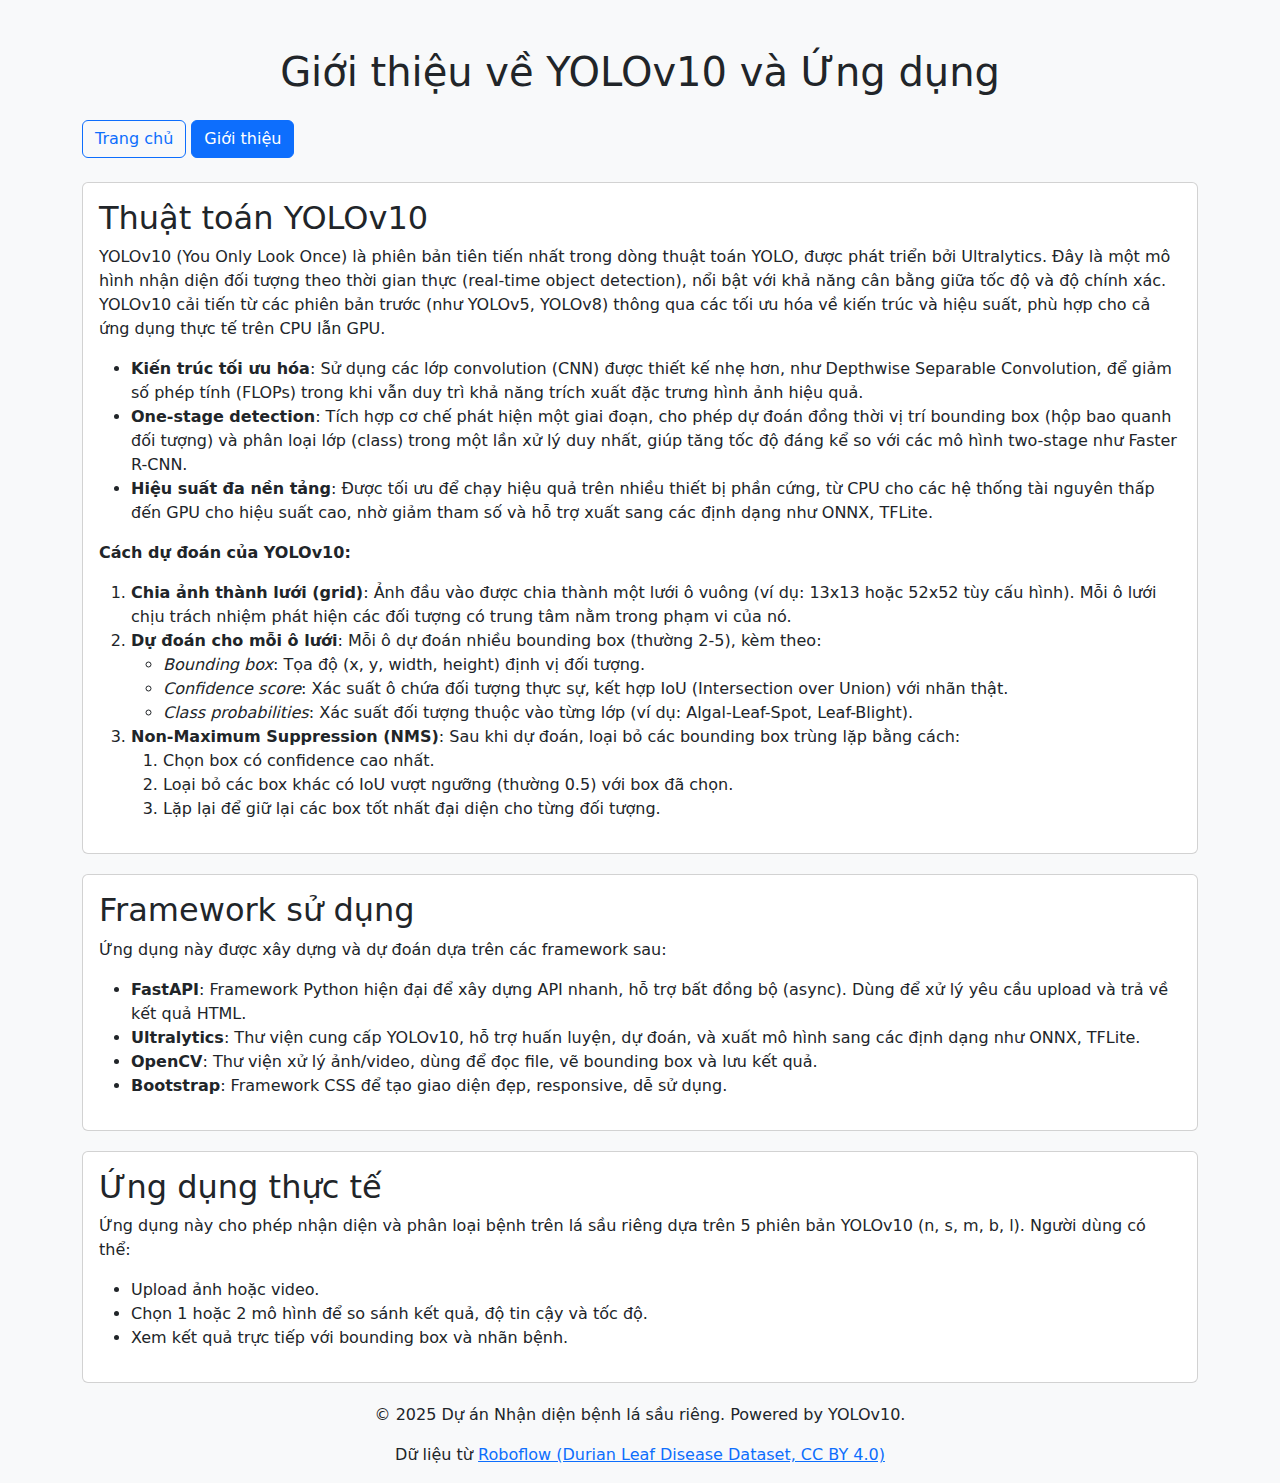
<file: templates/about.html>
<!DOCTYPE html>
<html lang="en">
<head>
    <meta charset="UTF-8">
    <meta name="viewport" content="width=device-width, initial-scale=1.0">
    <title>Giới thiệu - YOLOv10</title>
    <link href="https://cdn.jsdelivr.net/npm/bootstrap@5.3.0/dist/css/bootstrap.min.css" rel="stylesheet">
    <style>
        body { background-color: #f8f9fa; }
        .card { margin-bottom: 20px; }
    </style>
</head>
<body>
    <div class="container mt-5">
        <h1 class="text-center mb-4">Giới thiệu về YOLOv10 và Ứng dụng</h1>
        <nav class="mb-4">
            <a href="/" class="btn btn-outline-primary">Trang chủ</a>
            <a href="/about" class="btn btn-outline-primary active">Giới thiệu</a>
        </nav>

        <div class="row">
            <div class="col-md-12">
                <div class="card">
                    <div class="card-body">
                        <h2 class="card-title">Thuật toán YOLOv10</h2>
                        <p class="card-text">
                            YOLOv10 (You Only Look Once) là phiên bản tiên tiến nhất trong dòng thuật toán YOLO, được phát triển bởi Ultralytics. Đây là một mô hình nhận diện đối tượng theo thời gian thực (real-time object detection), nổi bật với khả năng cân bằng giữa tốc độ và độ chính xác. YOLOv10 cải tiến từ các phiên bản trước (như YOLOv5, YOLOv8) thông qua các tối ưu hóa về kiến trúc và hiệu suất, phù hợp cho cả ứng dụng thực tế trên CPU lẫn GPU.
                        </p>
                        <ul>
                            <li><strong>Kiến trúc tối ưu hóa</strong>: Sử dụng các lớp convolution (CNN) được thiết kế nhẹ hơn, như Depthwise Separable Convolution, để giảm số phép tính (FLOPs) trong khi vẫn duy trì khả năng trích xuất đặc trưng hình ảnh hiệu quả.</li>
                            <li><strong>One-stage detection</strong>: Tích hợp cơ chế phát hiện một giai đoạn, cho phép dự đoán đồng thời vị trí bounding box (hộp bao quanh đối tượng) và phân loại lớp (class) trong một lần xử lý duy nhất, giúp tăng tốc độ đáng kể so với các mô hình two-stage như Faster R-CNN.</li>
                            <li><strong>Hiệu suất đa nền tảng</strong>: Được tối ưu để chạy hiệu quả trên nhiều thiết bị phần cứng, từ CPU cho các hệ thống tài nguyên thấp đến GPU cho hiệu suất cao, nhờ giảm tham số và hỗ trợ xuất sang các định dạng như ONNX, TFLite.</li>
                        </ul>
                        <p><strong>Cách dự đoán của YOLOv10:</strong></p>
                        <ol>
                            <li><strong>Chia ảnh thành lưới (grid)</strong>: Ảnh đầu vào được chia thành một lưới ô vuông (ví dụ: 13x13 hoặc 52x52 tùy cấu hình). Mỗi ô lưới chịu trách nhiệm phát hiện các đối tượng có trung tâm nằm trong phạm vi của nó.</li>
                            <li><strong>Dự đoán cho mỗi ô lưới</strong>: Mỗi ô dự đoán nhiều bounding box (thường 2-5), kèm theo:
                                <ul>
                                    <li><em>Bounding box</em>: Tọa độ (x, y, width, height) định vị đối tượng.</li>
                                    <li><em>Confidence score</em>: Xác suất ô chứa đối tượng thực sự, kết hợp IoU (Intersection over Union) với nhãn thật.</li>
                                    <li><em>Class probabilities</em>: Xác suất đối tượng thuộc vào từng lớp (ví dụ: Algal-Leaf-Spot, Leaf-Blight).</li>
                                </ul>
                            </li>
                            <li><strong>Non-Maximum Suppression (NMS)</strong>: Sau khi dự đoán, loại bỏ các bounding box trùng lặp bằng cách:
                                <ol>
                                    <li>Chọn box có confidence cao nhất.</li>
                                    <li>Loại bỏ các box khác có IoU vượt ngưỡng (thường 0.5) với box đã chọn.</li>
                                    <li>Lặp lại để giữ lại các box tốt nhất đại diện cho từng đối tượng.</li>
                                </ol>
                            </li>
                        </ol>
                    </div>
                </div>

                <div class="card">
                    <div class="card-body">
                        <h2 class="card-title">Framework sử dụng</h2>
                        <p class="card-text">Ứng dụng này được xây dựng và dự đoán dựa trên các framework sau:</p>
                        <ul>
                            <li><strong>FastAPI</strong>: Framework Python hiện đại để xây dựng API nhanh, hỗ trợ bất đồng bộ (async). Dùng để xử lý yêu cầu upload và trả về kết quả HTML.</li>
                            <li><strong>Ultralytics</strong>: Thư viện cung cấp YOLOv10, hỗ trợ huấn luyện, dự đoán, và xuất mô hình sang các định dạng như ONNX, TFLite.</li>
                            <li><strong>OpenCV</strong>: Thư viện xử lý ảnh/video, dùng để đọc file, vẽ bounding box và lưu kết quả.</li>
                            <li><strong>Bootstrap</strong>: Framework CSS để tạo giao diện đẹp, responsive, dễ sử dụng.</li>
                        </ul>
                    </div>
                </div>

                <div class="card">
                    <div class="card-body">
                        <h2 class="card-title">Ứng dụng thực tế</h2>
                        <p class="card-text">
                            Ứng dụng này cho phép nhận diện và phân loại bệnh trên lá sầu riêng dựa trên 5 phiên bản YOLOv10 (n, s, m, b, l). Người dùng có thể:
                        </p>
                        <ul>
                            <li>Upload ảnh hoặc video.</li>
                            <li>Chọn 1 hoặc 2 mô hình để so sánh kết quả, độ tin cậy và tốc độ.</li>
                            <li>Xem kết quả trực tiếp với bounding box và nhãn bệnh.</li>
                        </ul>
                    </div>
                </div>
            </div>
        </div>
    </div>

    <footer class="text-center">
        <div class="container">
            <p>&copy; 2025 Dự án Nhận diện bệnh lá sầu riêng. Powered by YOLOv10.</p>
            <p>Dữ liệu từ <a href="https://universe.roboflow.com/project-ufibr/durian-leaf-disease-laqo2/dataset/5" target="_blank">Roboflow (Durian Leaf Disease Dataset, CC BY 4.0)</a></p>
        </div>
    </footer>

    <script src="https://cdn.jsdelivr.net/npm/bootstrap@5.3.0/dist/js/bootstrap.bundle.min.js"></script>
</body>
</html>
</file>
